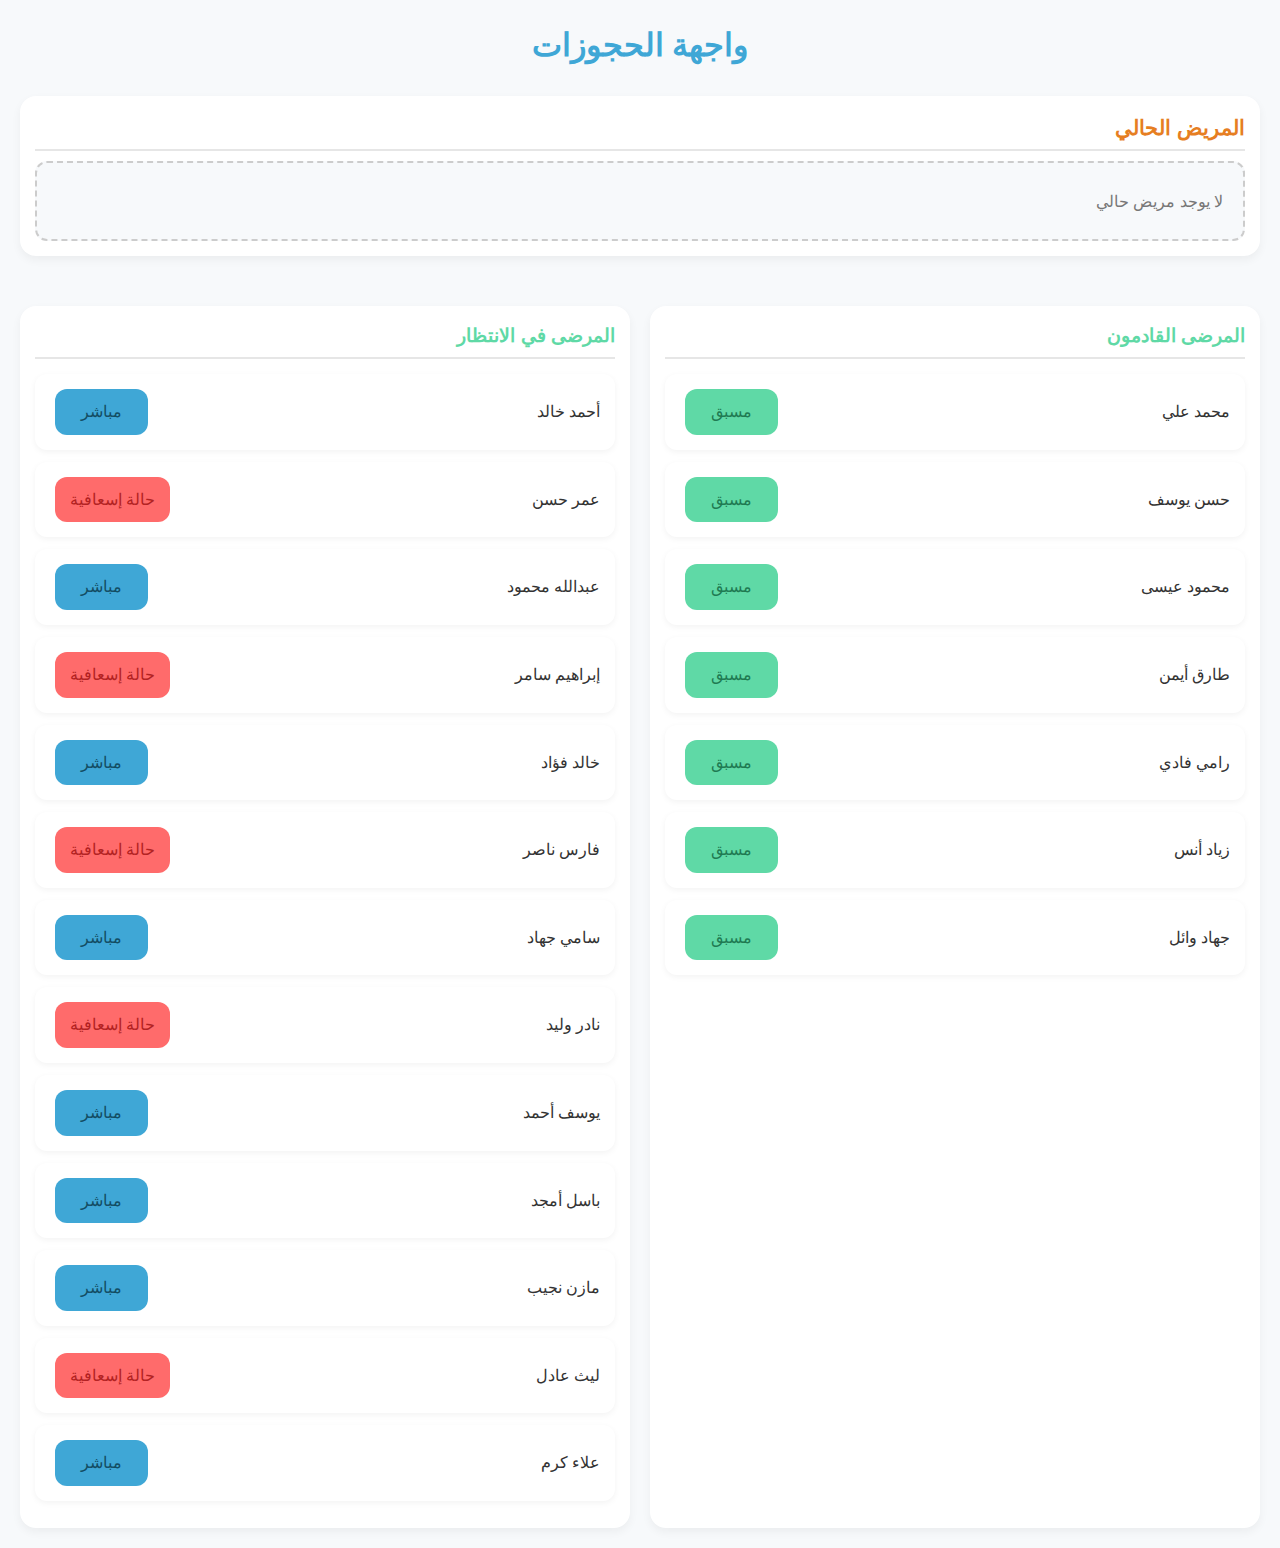
<file: dental_clinic/appointments_interface/index.html>
<!DOCTYPE html>
<html lang="en">

<head>
    <meta charset="UTF-8">
    <meta name="viewport" content="width=device-width, initial-scale=1.0">
    <link rel="stylesheet" href="style.css" />
    <link rel="stylesheet" href="https://cdnjs.cloudflare.com/ajax/libs/animate.css/4.1.1/animate.min.css" />
    <title> واجهة الحجوزات </title>
</head>

<body>
    <main id="">
        <h1 class="animate__animated animate__fadeInDown"> واجهة الحجوزات </h1>

        <div class="current-patient animate__animated animate__fadeInUp">
            <div class="status-title">
                <h2>المريض الحالي</h2>
            </div>
            <div id="current-Box" class="current-box drop-zone">
                <p id="emptyFiled">لا يوجد مريض حالي</p>
            </div>
        </div>

        <div class="appointments animate__animated animate__fadeInUp">
            <div class="status drop-zone" id="upcomingPatients">
                <div class="status-title">
                    <h2>المرضى القادمون</h2>
                </div>
            </div>
            <div class="status drop-zone" id="waitingPatients">
                <div class="status-title">
                    <h2>المرضى في الانتظار</h2>
                </div>
            </div>
        </div>
    </main>

    <!-- big card -->
    <div id="patientModal" class="modal">
        <div class="modal-backdrop"></div>
        <div class="modal-card">
            <button class="modal-close">✕</button>
            <h2 id="modalTitle" class="modal-name">اسم المريض</h2>
            <div class="modal-details">
                <p><strong>زمرة الدم:</strong> <span id="modalBlood"></span></p>
                <p><strong>تاريخ الحجز:</strong> <span id="modalDate"></span></p>
                <p><strong>نوع الحجز:</strong> <span id="modalType"></span></p>
                <p><strong>الهاتف:</strong> <a href="#" id="modalPhone"></a></p>
            </div>
            <button id="deletePatient" class="patient-modal__delete">🗑 حذف المريض</button>
        </div>
    </div>

    <script src="script.js"></script>
</body>

</html>
</file>
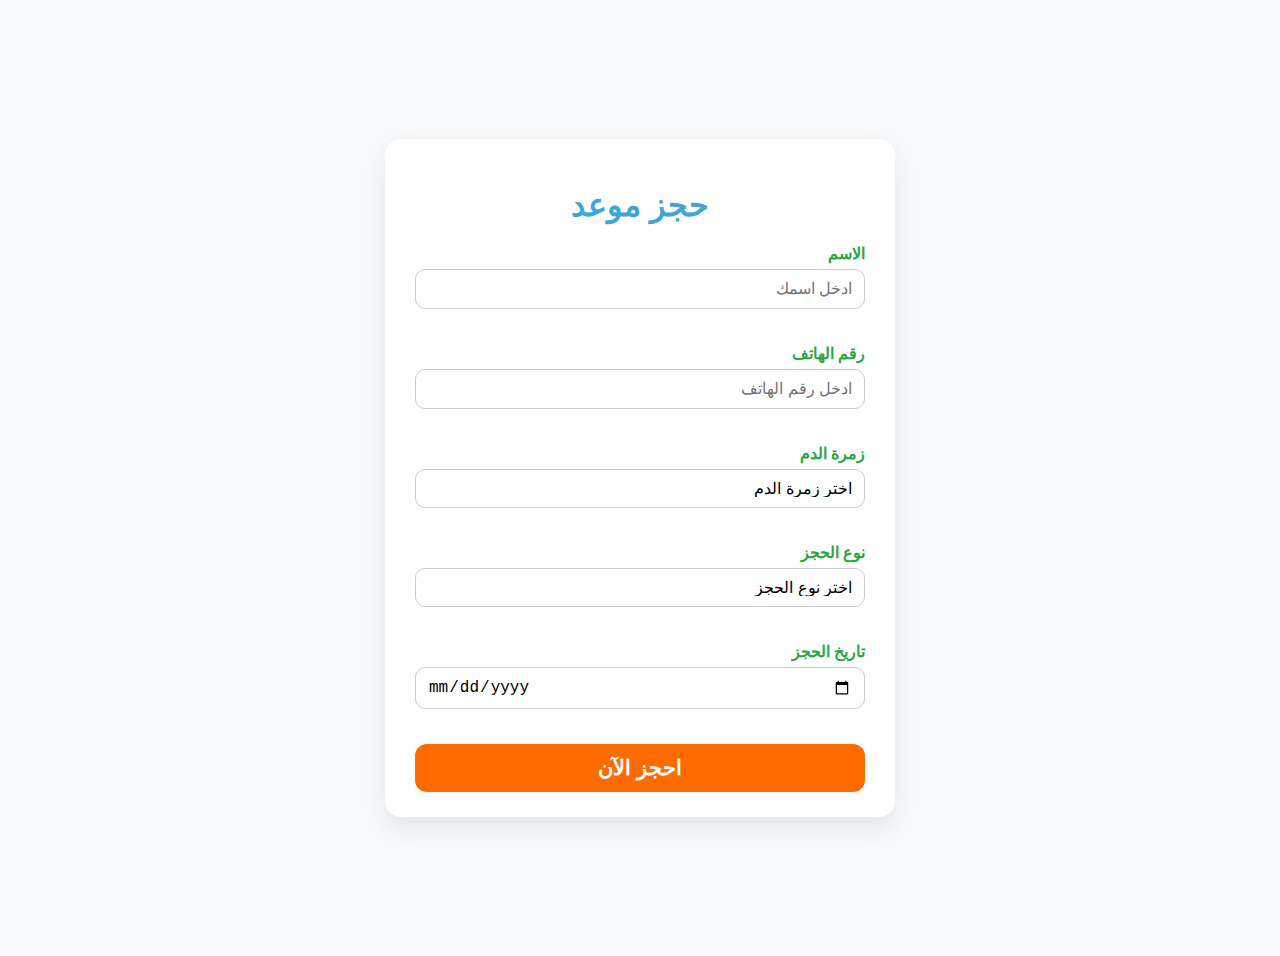
<file: dental_clinic/get_appointment/get-apponitment.html>
<!DOCTYPE html>
<html lang="ar">

<head>
    <meta charset="UTF-8">
    <meta name="viewport" content="width=device-width, initial-scale=1.0">
    <title>حجز موعد</title>
    <link rel="stylesheet" href="get_appointment.css" />
    <link rel="stylesheet" href="https://cdnjs.cloudflare.com/ajax/libs/animate.css/4.1.1/animate.min.css" />
</head>

<body>

    <form class="booking-form animate__animated animate__fadeInDown">
        <h1>حجز موعد</h1>

        <div class="form-group">
            <label for="name">الاسم</label>
            <input type="text" id="name" name="name" placeholder="ادخل اسمك" required>
            <span class="error" id="name-error"></span>
        </div>

        <div class="form-group">
            <label for="phone">رقم الهاتف</label>
            <input type="tel" id="phone" name="phone" placeholder="ادخل رقم الهاتف" required>
            <span class="error" id="phone-error"></span>
        </div>

        <div class="form-group">
            <label for="blood">زمرة الدم</label>
            <select id="blood" name="blood" required>
                <option value="">اختر زمرة الدم</option>
                <option value="A+">A+</option>
                <option value="A-">A-</option>
                <option value="B+">B+</option>
                <option value="B-">B-</option>
                <option value="AB+">AB+</option>
                <option value="AB-">AB-</option>
                <option value="O+">O+</option>
                <option value="O-">O-</option>
            </select>
            <span class="error id=" blood-error"></span>
        </div>

        <div class="form-group">
            <label for="type">نوع الحجز</label>
            <select id="type" name="type" required>
                <option value="" disabled selected>اختر نوع الحجز</option>
                <option value="scheduled">مسبق</option>
                <option value="walkin">مباشر</option>
                <option value="emergency">حالة اسعافية</option>
            </select>
            <span class="error id=" type-error"></span>
        </div>

        <div class="form-group">
            <label for="date">تاريخ الحجز</label>
            <input type="date" id="date" name="date" required>
            <span class="error id=" date-error"></span>
        </div>

        <button type="submit">احجز الآن</button>
    </form>


    <script src="get_appointment.js"></script>
</body>

</html>
</file>
<file: dental_clinic/appointments_interface/style.css>
:root {
  --primary-blue: #3fa7d6;
  --accent-orange: #e67e22;
  --scheduled-green: #5fd9a6;
  --scheduled-dark: #207a52;
  --emergency-red: #ff6b6b;
  --emergency-dark: #b22222;
  --walkin-blue: #3fa7d6;
  --walkin-dark: #134d63;
  --text-dark: #333;
  --text-gray: #777;
  --bg-light: #f7f9fb;
  --border-light: #e6e6e6;
  --shadow-light: rgba(0, 0, 0, 0.05);
  --shadow-medium: rgba(0, 0, 0, 0.15);
  --shadow-heavy: rgba(0, 0, 0, 0.12);
  --modal-backdrop: rgba(0, 0, 0, 0.45);
}

* {
  margin: 0;
  padding: 0;
  box-sizing: border-box;
  font-family: "Cairo", sans-serif;
}

body {
  background-color: var(--bg-light);
  color: var(--text-dark);
  line-height: 1.6;
  padding: 20px;
  direction: rtl;
}

h1 {
  text-align: center;
  margin-bottom: 25px;
  color: var(--primary-blue);
  font-size: 2rem;
}

/* current patient */
.current-patient {
  background: #fff;
  border-radius: 16px;
  padding: 15px;
  margin-bottom: 50px;
  box-shadow: 0 4px 10px var(--shadow-light);
}

.current-patient .status-title h2 {
  font-size: 1.3rem;
  color: var(--accent-orange);
  margin-bottom: 10px;
  border-bottom: 2px solid var(--border-light);
  padding-bottom: 5px;
}

.current-box {
  display: flex;
  align-items: center;
  background-color: var(--bg-light);
  border: 2px dashed #ccc;
  border-radius: 12px;
  padding: 20px;
  color: var(--text-gray);
  min-height: 80px;
}

.appointments {
  display: flex;
  gap: 20px;
}

/* Status */
.status {
  position: relative;
  background: #fff;
  border-radius: 16px;
  padding: 15px;
  box-shadow: 0 4px 10px var(--shadow-light);
  display: flex;
  flex-direction: column;
  flex: 1;
}

.status-title h2 {
  font-size: 1.2rem;
  color: var(--scheduled-green);
  margin-bottom: 15px;
  border-bottom: 2px solid var(--border-light);
  padding-bottom: 5px;
}

/* Appointment Card */
.appointment {
  width: 100%;
  position: relative;
  background-color: #ffffff;
  border-radius: 12px;
  padding: 15px 15px 15px 20px;
  margin-bottom: 12px;
  box-shadow: 0 2px 6px var(--shadow-light);
  cursor: pointer;
  transition: transform 1s ease;
}

.appointment:hover {
  transform: translateY(-5px);
  box-shadow: 0 6px 12px var(--shadow-medium);
}

.patient-info {
  display: flex;
  justify-content: space-between;
  align-items: center;
}

.appointmentType {
  color: white;
  border-radius: 12px;
  padding: 10px 15px;
  text-align: center;
  min-width: 93px;
}

.appointment-scheduled {
  background-color: var(--scheduled-green);
  color: var(--scheduled-dark);
}

.appointment-emergency {
  background-color: var(--emergency-red);
  color: var(--emergency-dark);
}

.appointment-walkin {
  background-color: var(--walkin-blue);
  color: var(--walkin-dark);
}

@media (max-width: 500px) {
  .appointments {
    flex-direction: column-reverse;
  }
}

/* big card */
.modal {
  position: fixed;
  inset: 0;
  display: none;
  align-items: center;
  justify-content: center;
}

.modal.open {
  display: flex;
}

.modal-backdrop {
  position: absolute;
  inset: 0;
  background: var(--modal-backdrop);
  -webkit-backdrop-filter: blur(2px);
  backdrop-filter: blur(2px);
}

.modal-card {
  position: relative;
  z-index: 2;
  width: min(520px, 92%);
  background: #fff;
  border-radius: 12px;
  padding: 22px;
  box-shadow: 0 20px 40px var(--shadow-heavy);
  transform: translateY(8px);
  transition: transform 0.18s ease, opacity 0.18s ease;
  opacity: 1;
}

.modal-close {
  position: absolute;
  left: 14px;
  top: 12px;
  border: none;
  background: transparent;
  font-size: 18px;
  cursor: pointer;
  color: #666;
}

/* content */
.modal-name {
  margin-bottom: 10px;
  color: var(--walkin-dark);
  font-size: 1.25rem;
}

.modal-details p {
  margin: 8px 0;
  color: var(--text-dark);
}

.modal-details a {
  text-decoration: none;
  color: inherit;
}

.patient-modal__delete {
  display: block;
  width: 100%;
  margin: 0 0 14px 0;
  padding: 10px 12px;
  font-size: 0.97rem;
  text-align: center;
  border: none;
  border-radius: 10px;
  background: var(--emergency-red);
  color: #fff;
  box-shadow: 0 8px 18px rgba(255, 107, 107, 0.14);
  cursor: pointer;
  transition: transform 0.12s ease, box-shadow 0.12s ease, opacity 0.12s ease;
  user-select: none;
}

.patient-modal__delete:hover {
  transform: translateY(-2px);
  box-shadow: 0 12px 28px rgba(255, 107, 107, 0.16);
}

.patient-modal__delete:active {
  transform: translateY(0);
  box-shadow: 0 6px 10px rgba(0, 0, 0, 0.06);
}

/* when modal open , prevent page scroll */
body.modal-open {
  overflow: hidden;
}
</file>
<file: dental_clinic/get_appointment/get_appointment.css>
:root {
  --primary-blue: #3fa7d6;
  --accent-orange: #ff6b00;
  --scheduled-green: #5fd9a6;
  --dark-green: #28a745;
  --emergency-red: #ff6b6b;
  --dark-red: #b22222;
  --walkin-dark-blue: #134d63;
  --bg-gray: #f7f9fb;
  --card-white: #ffffff;
  --border-gray: #ccc;
}

body {
  font-family: "Cairo", sans-serif;
  background-color: var(--bg-gray);
  display: flex;
  justify-content: center;
  align-items: center;
  min-height: 100vh;
  padding: 20px;
  direction: rtl;
}

.booking-form {
  background-color: var(--card-white);
  padding: 25px 30px;
  border-radius: 16px;
  box-shadow: 0 10px 25px rgba(0, 0, 0, 0.08);
  width: 100%;
  max-width: 450px;
}

.booking-form h1 {
  text-align: center;
  color: var(--primary-blue);
  margin-bottom: 20px;
  font-size: 32px;
}

.form-group {
  margin-bottom: 20px;
}

.booking-form label {
  display: block;
  margin-bottom: 6px;
  color: var(--dark-green);
  font-weight: bold;
}

.booking-form select {
  -webkit-appearance: none;
  -moz-appearance: none;
  appearance: none;
  padding: 10px 12px;
  border: 1px solid var(--border-gray);
  border-radius: 10px;
  font-size: 1rem;
  outline: none;
  width: 100%;
  box-sizing: border-box;
  background-color: var(--card-white);
}

.booking-form input::placeholder {
  text-align: right;
}

.booking-form input,
.booking-form select {
  width: 100%;
  padding: 10px 12px;
  margin-bottom: 15px;
  border: 1px solid var(--border-gray);
  border-radius: 10px;
  font-size: 1rem;
  outline: none;
  transition: border-color 0.2s;
  box-sizing: border-box;
}

.booking-form input:focus,
.booking-form select:focus {
  border-color: var(--primary-blue);
}

.booking-form select option.scheduled {
  background-color: var(--scheduled-green);
  color: var(--dark-green);
}

.booking-form select option.walkin {
  background-color: var(--primary-blue);
  color: var(--walkin-dark-blue);
}

.booking-form select option.emergency {
  background-color: var(--emergency-red);
  color: var(--dark-red);
}

.booking-form button {
  width: 100%;
  padding: 12px;
  background-color: var(--accent-orange);
  color: #fff;
  font-size: 21px;
  font-weight: bold;
  border: none;
  border-radius: 12px;
  cursor: pointer;
  transition: transform 0.15s ease, box-shadow 0.15s ease;
}

.booking-form button:hover {
  transform: translateY(-2px);
  box-shadow: 0 8px 20px rgba(255, 107, 0, 0.2);
}

.error {
  color: red;
  font-size: 14px;
  font-weight: 900;
}

.error.animate__animated.animate__bounceIn {
  --animate-duration: 0.8s;
  display: inline-block;
}
</file>
